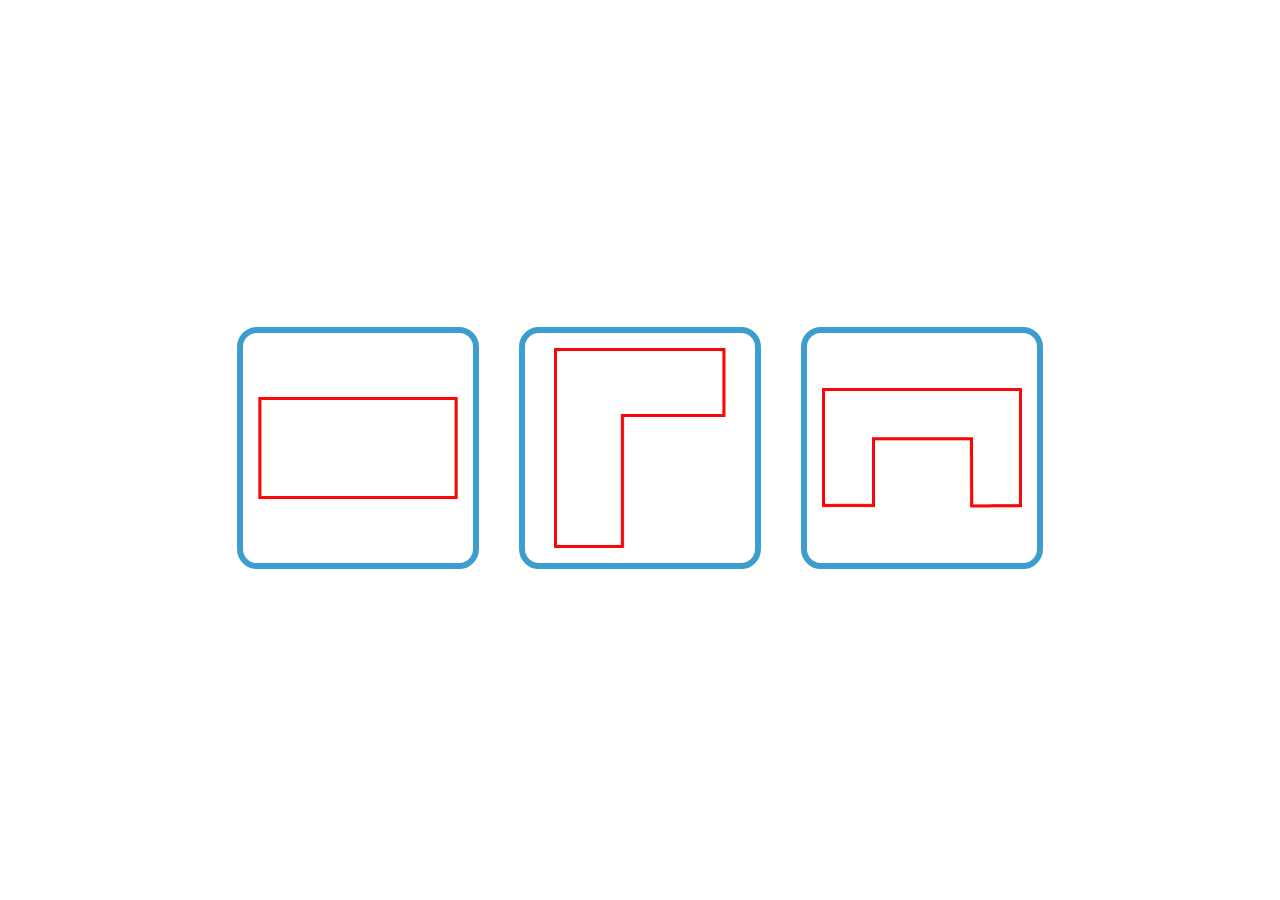
<file: index.html>
<!DOCTYPE html>
<html lang="ru">
<head>
    <meta charset="UTF-8">
    <meta http-equiv="X-UA-Compatible" content="IE=edge">
    <meta name="viewport" content="width=device-width, initial-scale=1.0">
    <title>Кухни</title>
</head>
<body>
    <a href="i-breef.html">
        <img src="img/210.png" alt="I">
    </a>
    <a href="l-breef.html">
        <img src="img/220.png" alt="L">
    </a>
    <a href="u-breef.html">
        <img src="img/230.png" alt="U">
    </a>
</body>
<style>
    body {
        width: 100%;
        margin: 0;
        padding: 0;
        min-height: 100vh;
        display: flex;
        flex-direction: row;
        justify-content: center;
        align-items: center;
    }
    img {
        padding: 15px;
        width: 200px;
        height: 200px;
        margin: 20px;
        border: 6px solid #3c9dd0;
        border-radius: 20px;
        object-fit: scale-down;
    }
</style>
</html>
</file>
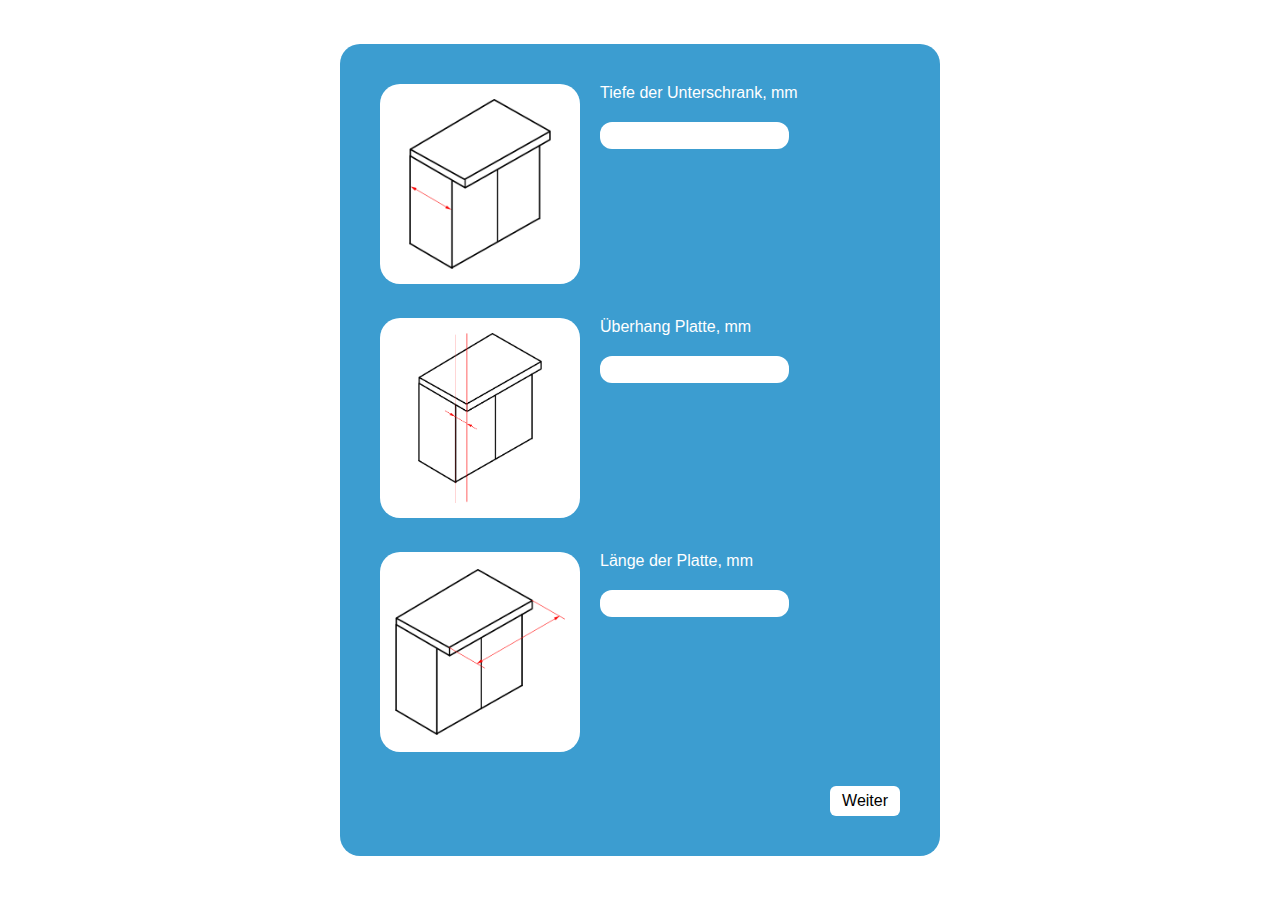
<file: i-breef.html>
<!DOCTYPE html>
<html lang="de">
<head>
    <meta charset="UTF-8">
    <meta http-equiv="X-UA-Compatible" content="IE=edge">
    <meta name="viewport" content="width=device-width, initial-scale=1.0">
    <link rel="stylesheet" href="breef.css">
    <title>I-breef</title>
</head>
<body>
    <form action="I.php" method="POST">
        <div class="form-card">
            <div class="form-card-logo">
                <img src="./img/70.png" alt="img" class="form-card-logo__img">
            </div>
            <div class="form-card-info">
                <p class="form-card-info__p" title="Глубина тумбы">Tiefe der Unterschrank, mm</p>
                <input type="text" name="first-pedestal-depth" class="form-card-text-input">
            </div>
        </div>
        <div class="form-card">
            <div class="form-card-logo">
                <img src="./img/80.png" alt="img" class="form-card-logo__img">
            </div>
            <div class="form-card-info">
                <p class="form-card-info__p" title="Нависание столешницы">Überhang Platte, mm</p>
                <input type="text" name="first-front-overhang" class="form-card-text-input">
            </div>
        </div>
        <div class="form-card">
            <div class="form-card-logo">
                <img src="./img/90.png" alt="img" class="form-card-logo__img">
            </div>
            <div class="form-card-info">
                <p class="form-card-info__p">Länge der Platte, mm</p>
                <input type="text" name="first-diex" class="form-card-text-input">
            </div>
        </div>
        <input type="submit" value="Weiter" title="Далее">
    </form>
    <script src="breef.js"></script>
</body>
</html>
</file>
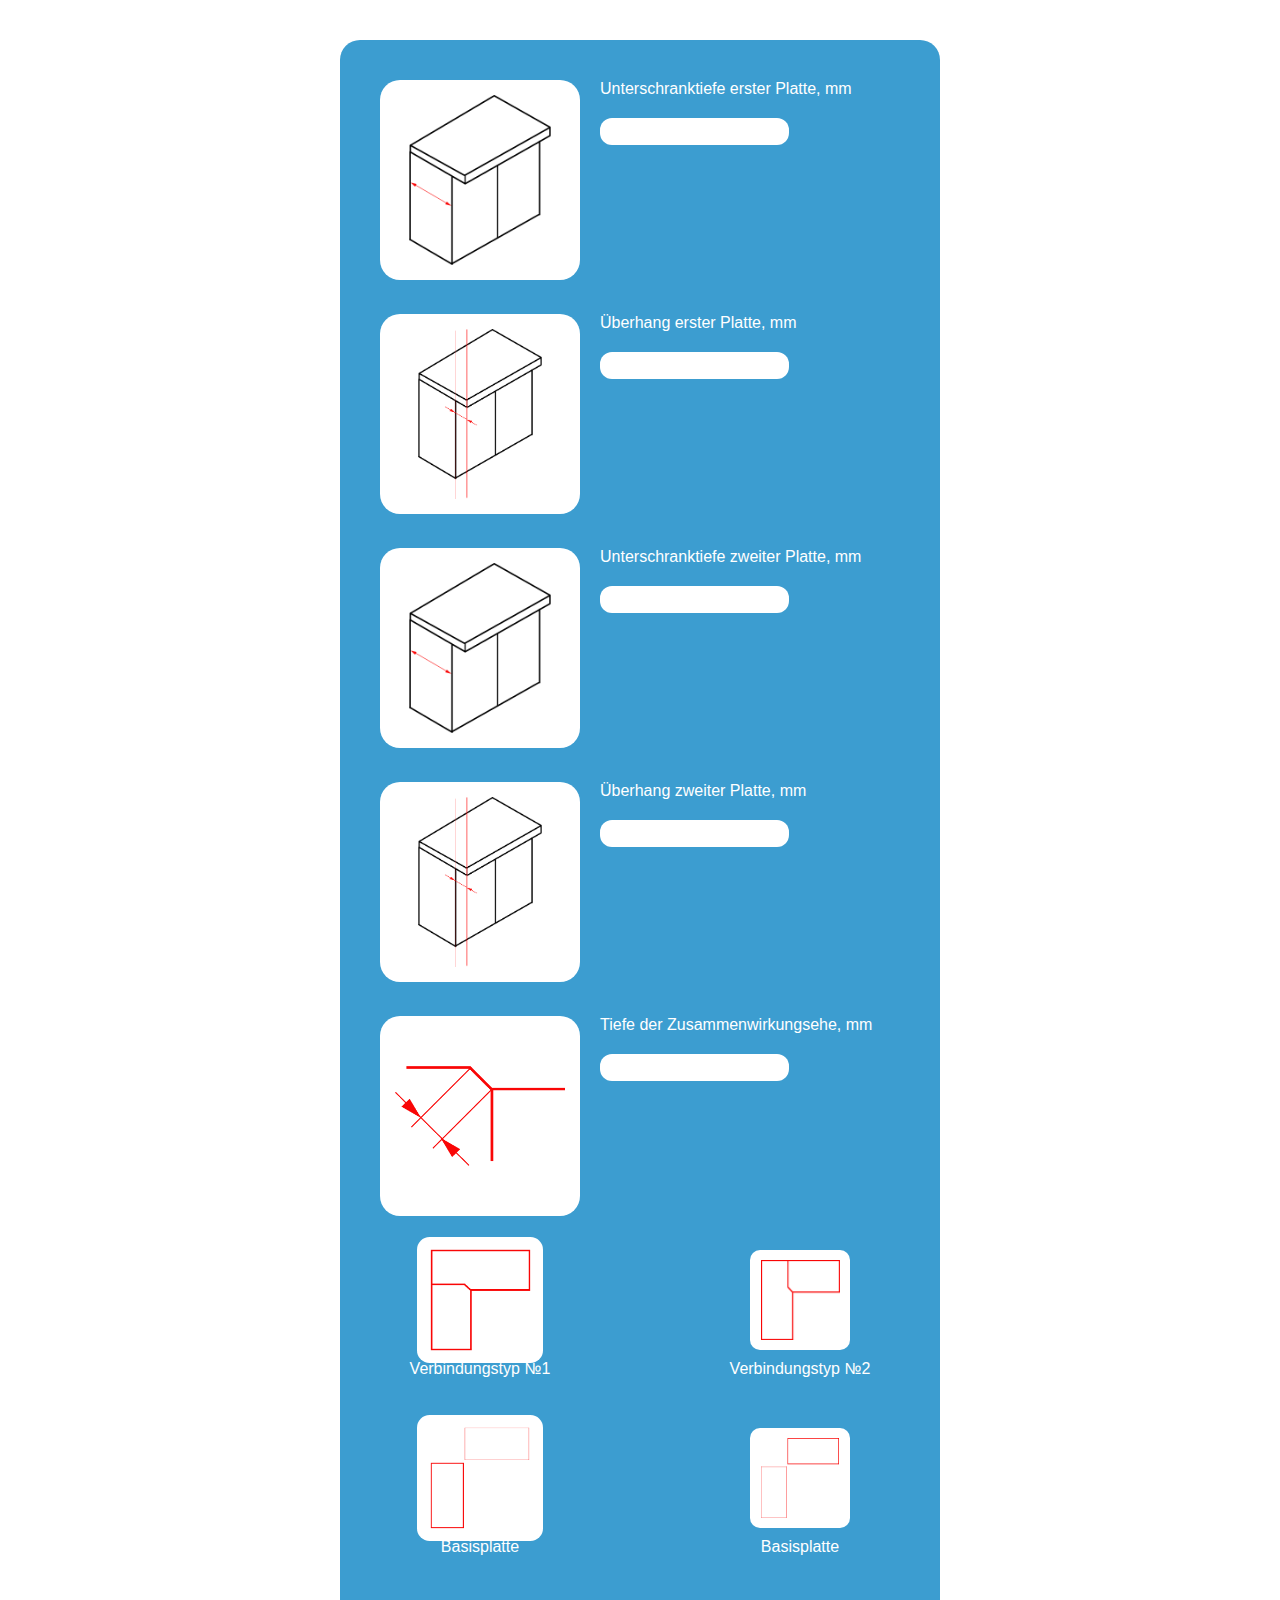
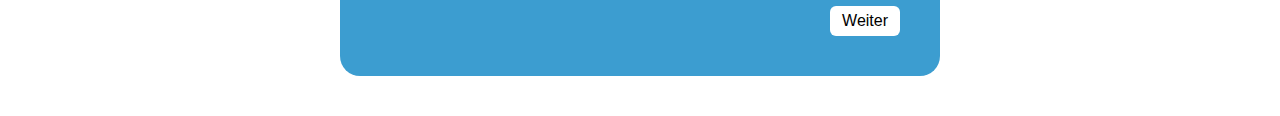
<file: l-breef.html>
<!DOCTYPE html>
<html lang="de">

<head>
    <meta charset="UTF-8">
    <meta http-equiv="X-UA-Compatible" content="IE=edge">
    <meta name="viewport" content="width=device-width, initial-scale=1.0">
    <link rel="stylesheet" href="breef.css">
    <title>I-breef</title>
</head>

<body>
    <form action="Ls.php" method="POST">
        <div class="form-card">
            <div class="form-card-logo">
                <img src="./img/70.png" alt="img" class="form-card-logo__img">
            </div>
            <div class="form-card-info">
                <p class="form-card-info__p" title="Глубина первой тумбы">Unterschranktiefe erster Platte, mm</p>
                <input type="text" name="first-pedestal-depth" class="form-card-text-input">
            </div>
        </div>
        <div class="form-card">
            <div class="form-card-logo">
                <img src="./img/80.png" alt="img" class="form-card-logo__img">
            </div>
            <div class="form-card-info">
                <p class="form-card-info__p" title="Нависание первой столешницы">Überhang erster Platte, mm</p>
                <input type="text" name="first-front-overhang" class="form-card-text-input">
            </div>
        </div>
        <div class="form-card">
            <div class="form-card-logo">
                <img src="./img/70.png" alt="img" class="form-card-logo__img">
            </div>
            <div class="form-card-info">
                <p class="form-card-info__p" title="Глубина второй тумбы">Unterschranktiefe zweiter Platte, mm</p>
                <input type="text" name="second-pedestal-depth" class="form-card-text-input">
            </div>
        </div>
        <div class="form-card">
            <div class="form-card-logo">
                <img src="./img/80.png" alt="img" class="form-card-logo__img">
            </div>
            <div class="form-card-info">
                <p class="form-card-info__p" title="Нависание первой столешницы">Überhang zweiter Platte, mm</p>
                <input type="text" name="second-front-overhang" class="form-card-text-input">
            </div>
        </div>
        <div class="form-card">
            <div class="form-card-logo">
                <img src="./img/190.png" alt="img" class="form-card-logo__img">
            </div>
            <div class="form-card-info">
                <p class="form-card-info__p" title="Глубина хорды сопряжения">Tiefe der Zusammenwirkungsehe, mm</p>
                <input type="text" name="first-second-trougth" class="form-card-text-input">
            </div>
        </div>
        <div class="form-card">
            <div class="form-card-row">
                <label class="form-card-label">
                    <input type="radio" name="base-counter" value="left" class="form-card-label__radio" checked>
                    <img src="./img/10.png" alt="left" class="form-card-label__img">
                    <p class="form-card-info__p" title="Тип сопряжения">
                        Verbindungstyp №1
                    </p>
                </label>
                <label class="form-card-label">
                    <input type="radio" name="base-counter" value="right" class="form-card-label__radio">
                    <img src="./img/20.png" alt="right" class="form-card-label__img">
                    <p class="form-card-info__p" title="Тип сопряжения">
                        Verbindungstyp №2
                    </p>
                </label>
            </div>
        </div>
        <div class="form-card">
            <div class="form-card-row">
                <label class="form-card-label">
                    <input type="radio" name="base-side" value="true" class="form-card-label__radio" checked>
                    <img src="./img/140.png" alt="first" class="form-card-label__img">
                    <p class="form-card-info__p" title="Базовая столешница">
                        Basisplatte
                    </p>
                </label>
                <label class="form-card-label">
                    <input type="radio" name="base-side" value="false" class="form-card-label__radio">
                    <img src="./img/130.png" alt="second" class="form-card-label__img">
                    <p class="form-card-info__p" title="Базовая столешница">
                        Basisplatte
                    </p>
                </label>
            </div>
        </div>
        <input type="submit" value="Weiter"  title="Далее">
    </form>
    <script src="breef.js"></script>
</body>

</html>
</file>
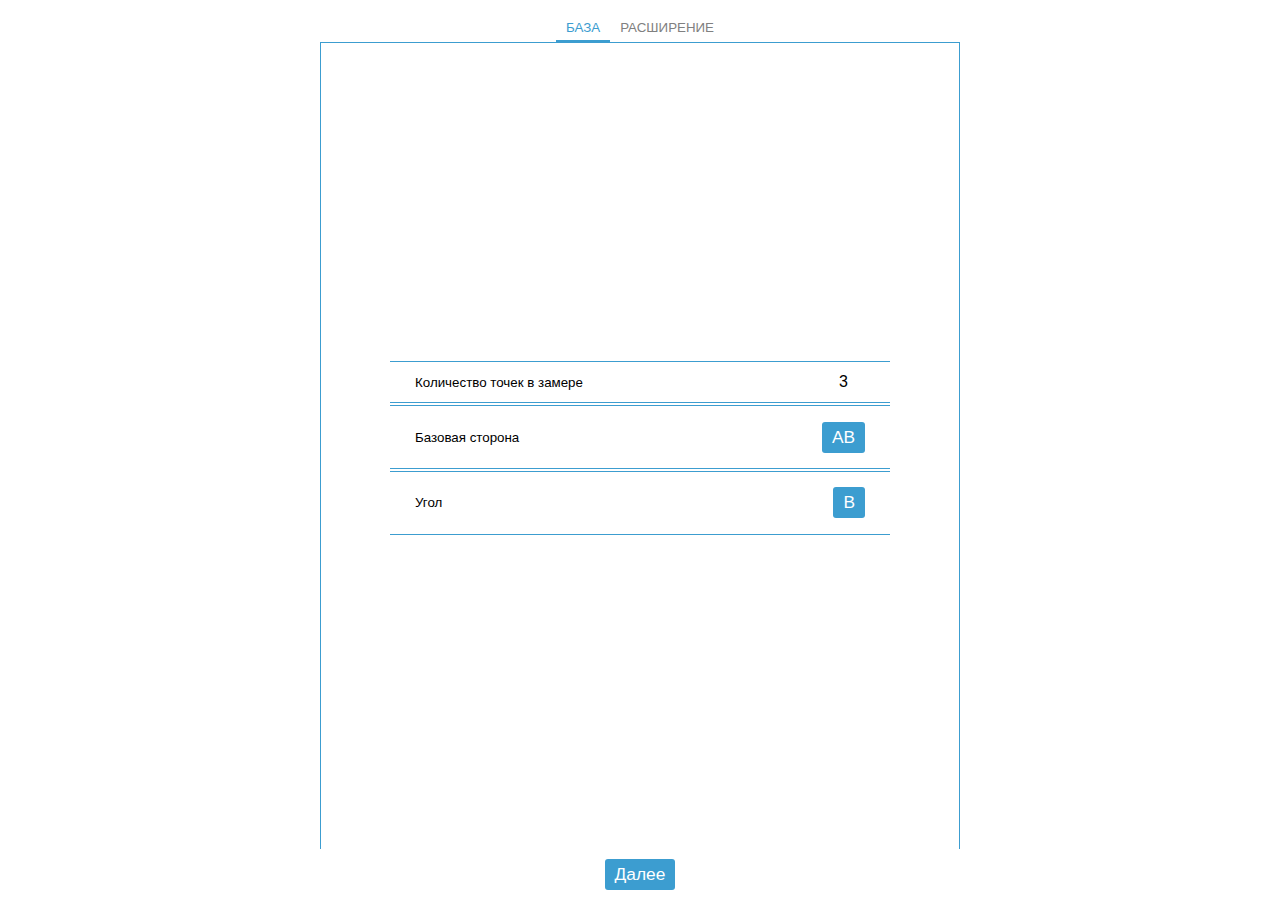
<file: L.html>
<!DOCTYPE html>
<html lang="ru">
<head>
    <meta charset="UTF-8">
    <meta name="viewport" content="width=device-width, initial-scale=1.0">
    <title>Küchengarnitur-L</title>
    <link rel="stylesheet" href="L.css">
</head>
<body>
<main>
    <section class="initial">
        <div class="initial-settings-type">
            <a href="#initial" class="initial-settings-type__btn base active-settings-type">
                База
            </a>
            <a href="#initial" class="initial-settings-type__btn extend">
                Расширение
            </a>
        </div>
        <div class="initial-body">
            <div class="initial-body-base">
                <div class="initial-body-row">
                    <label class="initial-top__label" for="initial-top__input">Количество точек в замере</label>
                    <input type="number" class="initial-top__input" min="3" max="25" value="3" id="initial-top__input">
                </div>
                <div class="initial-body-row">
                    <p class="initial-base-side__label">Базовая сторона</p>
                    <a href="#initial" class="initial-base-side__select btn first-side">AB</a>
                </div>
                <div class="initial-body-row">
                    <p class="initial-left-angle__label">Угол</p>
                    <a href="#initial" class="initial-left-angle__value btn">B</a>
                </div>
            </div>
            <div class="initial-body-extend">
                <div class="initial-body-row">
                    <a href="#initial" class="initial__type btn modul-before">
                        Сначала модули
                    </a>
                </div>
                <div class="initial-body-row">
                    <label class="initial-impact__label">На замер влияют</label>
                    <div class="initial-impact">
                        <a href="#initial" class="initial-impact__point btn">A</a>
                        <a href="#initial" class="initial-impact__point btn">B</a>
                        <a href="#initial" class="initial-impact__point btn">C</a>
                        <a href="#initial" class="initial-impact__point btn">D</a>
                    </div>
                </div>
                <div class="initial-body-row">
                    <p class="initial-base-side-orient__label">Ориентация базовой стороны</p>
                    <a href="#initial" class="initial-base-side-orient__value btn vertical">
                        Вертикально
                    </a>
                </div>
                <div class="initial-body-row">
                    <p class="initial-base-counter__label">Базовая столешница</p>
                    <a href="#initial" class="initial-base-counter__value btn" data-direction="right">
                        Первая
                    </a>
                </div>
                <div class="initial-body-row">
                    <label class="initial-depth__label" for="initial-depth__input">Глубина тумбы 1 столешница mm</label>
                    <input type="number" class="initial-depth__input first" value="560" id="initial-depth__input">
                </div>
                <div class="initial-body-row">
                    <label class="initial-depth__label" for="initial-depth__input">Глубина тумбы 2 столешница mm</label>
                    <input type="number" class="initial-depth__input second" value="560" id="initial-depth__input">
                </div>
                <div class="initial-body-row">
                    <label class="initial-overhang__label" for="initial-overhang__input">Нависание 1 столешница mm</label>
                    <input type="number" class="initial-overhang__input first" value="40" id="initial-overhang__input">
                </div>
                <div class="initial-body-row">
                    <label class="initial-overhang__label" for="initial-overhang__input">Нависание 2 столешница mm</label>
                    <input type="number" class="initial-overhang__input second" value="40" id="initial-overhang__input">
                </div>
            </div>
        </div>
        <div class="initial-bottom">
            <a href="#indata" class="initial__next btn">Далее</a>
        </div>
    </section>
    <section class="indata">
        <div class="indata-row">
            <p class="indata-row__label">OA=</p>
            <input type="text" class="indata-row__value">
            <p class="indata-row__dimension">mm</p>
        </div>
        <div class="indata-row">
            <a href="#indata" class="indata-row__prev btn">Назад</a>
            <a href="#indata" class="indata-row__next btn modul-input" data-point="A">Далее</a>
        </div>
    </section>
    <section class="draft">
        <div class="page-break">
            <canvas class="main-draft" width="1400" height="700"></canvas>
        </div>
        <div class="page-break">
            <canvas class="first-draft" width="1400" height="700"></canvas>
        </div>
        <div class="page-break">
            <canvas class="second-draft" width="1400" height="700"></canvas>
        </div>
        <div class="page-break final-tables">
            <table class="final-table">
                <thead>
                    <tr>
                        <td>Точка</td>
                        <td>Х</td>
                        <td>У</td>
                    </tr>
                </thead>
                <tbody class="final-tables-first-body"></tbody>
            </table>
            <table class="final-table">
                <thead>
                    <tr>
                        <td>Точка</td>
                        <td>Х</td>
                        <td>У</td>
                    </tr>
                </thead>
                <tbody class="final-tables-second-body"></tbody>
            </table>
        </div>
    </section>
</main>
</body>
<script src="L.js"></script>
</html>
</file>
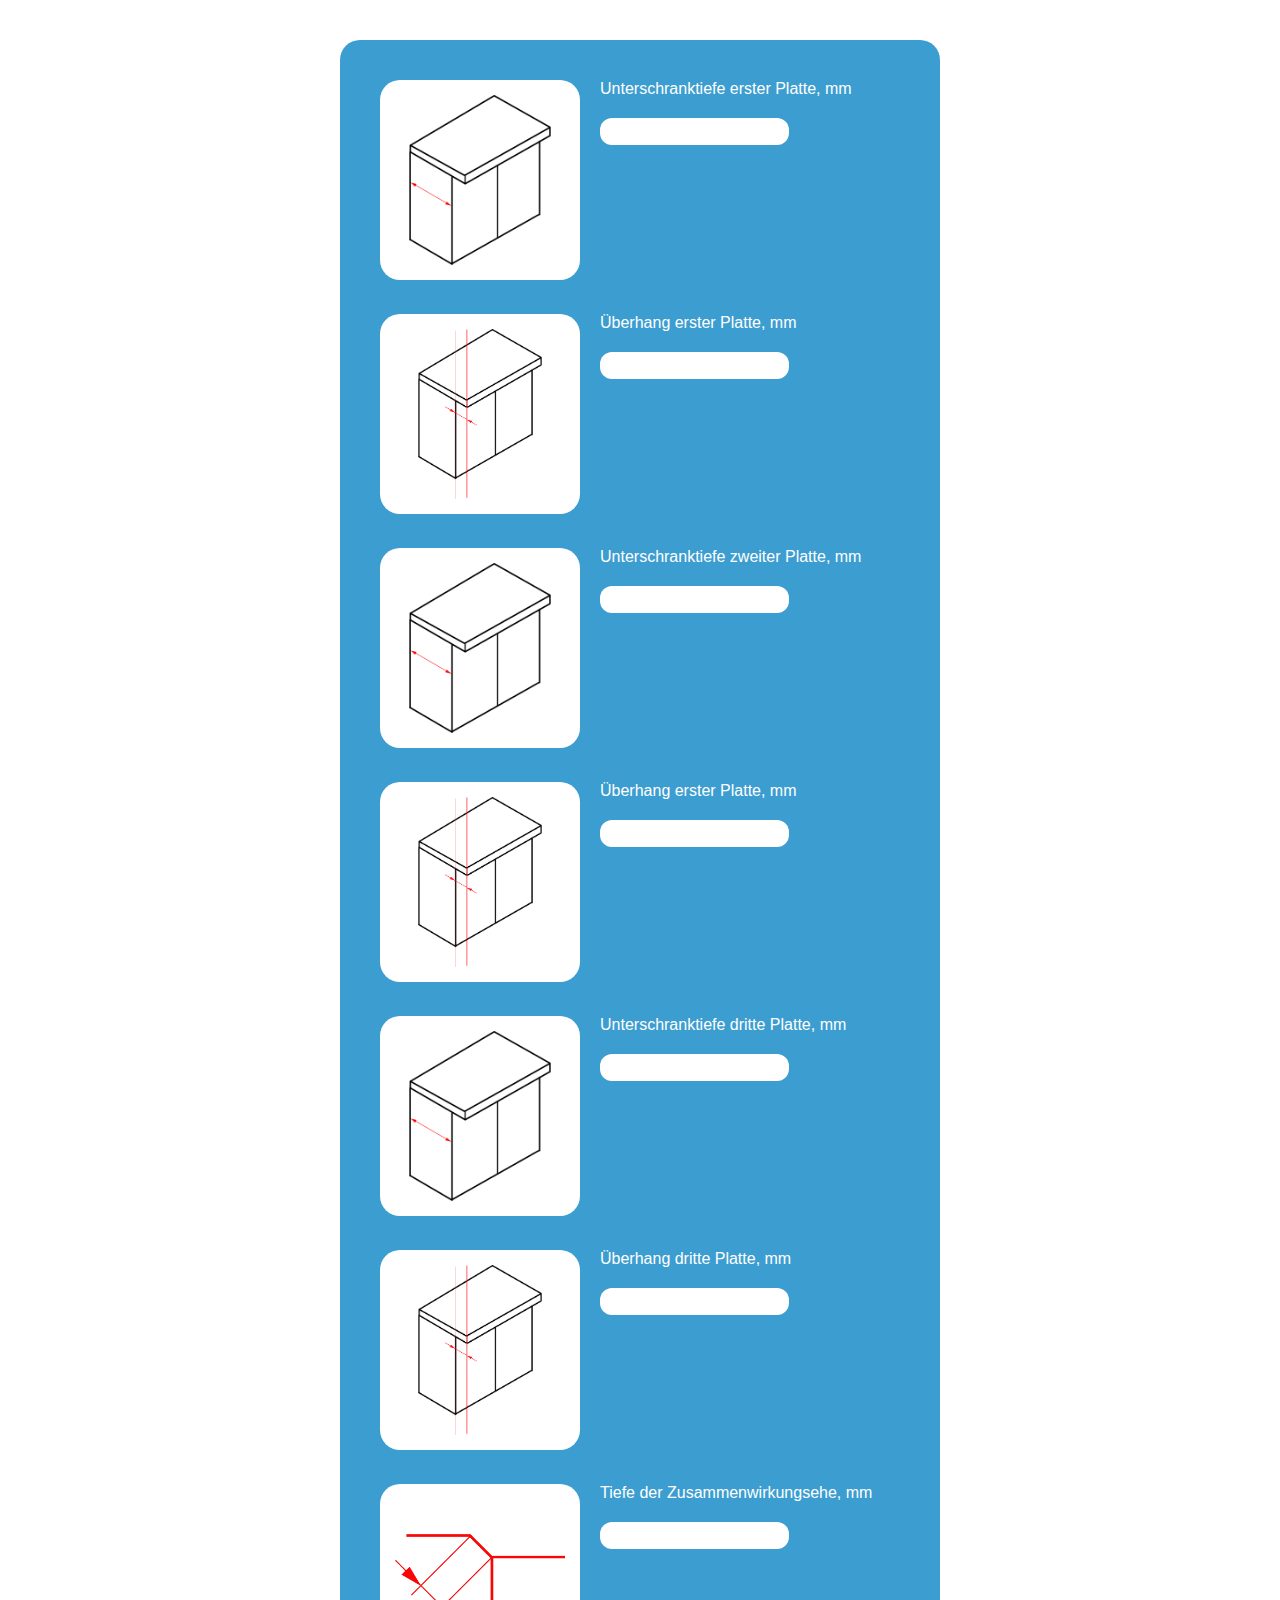
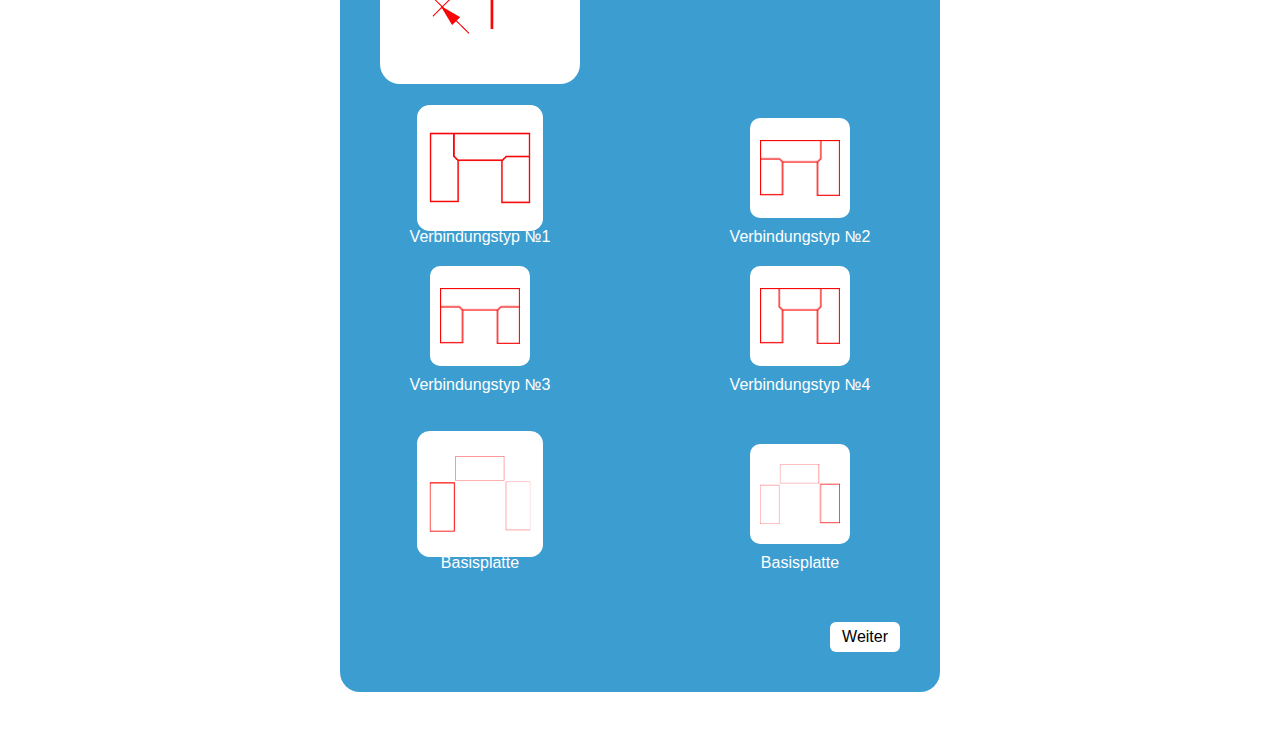
<file: u-breef.html>
<!DOCTYPE html>
<html lang="en">

<head>
    <meta charset="UTF-8">
    <meta http-equiv="X-UA-Compatible" content="IE=edge">
    <meta name="viewport" content="width=device-width, initial-scale=1.0">
    <link rel="stylesheet" href="breef.css">
    <title>U-breef</title>
</head>

<body>
    <form action="Us.php" method="POST">
        <div class="form-card">
            <div class="form-card-logo">
                <img src="./img/70.png" alt="img" class="form-card-logo__img">
            </div>
            <div class="form-card-info">
                <p class="form-card-info__p" title="Глубина первой тумбы">Unterschranktiefe erster Platte, mm</p>
                <input type="text" name="first-pedestal-depth" class="form-card-text-input">
            </div>
        </div>
        <div class="form-card">
            <div class="form-card-logo">
                <img src="./img/80.png" alt="img" class="form-card-logo__img">
            </div>
            <div class="form-card-info">
                <p class="form-card-info__p" title="Нависание первой столешницы">Überhang erster Platte, mm</p>
                <input type="text" name="first-front-overhang" class="form-card-text-input">
            </div>
        </div>
        <div class="form-card">
            <div class="form-card-logo">
                <img src="./img/70.png" alt="img" class="form-card-logo__img">
            </div>
            <div class="form-card-info">
                <p class="form-card-info__p" title="Глубина второй тумбы">Unterschranktiefe zweiter Platte, mm</p>
                <input type="text" name="second-pedestal-depth" class="form-card-text-input">
            </div>
        </div>
        <div class="form-card">
            <div class="form-card-logo">
                <img src="./img/80.png" alt="img" class="form-card-logo__img">
            </div>
            <div class="form-card-info">
                <p class="form-card-info__p" title="Нависание второй столешницы">Überhang erster Platte, mm</p>
                <input type="text" name="second-front-overhang" class="form-card-text-input">
            </div>
        </div>
        <div class="form-card">
            <div class="form-card-logo">
                <img src="./img/70.png" alt="img" class="form-card-logo__img">
            </div>
            <div class="form-card-info">
                <p class="form-card-info__p" title="Глубина тертьей тумбы">Unterschranktiefe dritte Platte, mm</p>
                <input type="text" name="fird-pedestal-depth" class="form-card-text-input">
            </div>
        </div>
        <div class="form-card">
            <div class="form-card-logo">
                <img src="./img/80.png" alt="img" class="form-card-logo__img">
            </div>
            <div class="form-card-info">
                <p class="form-card-info__p" title="Нависание тертьей столешницы">Überhang dritte Platte, mm</p>
                <input type="text" name="fird-front-overhang" class="form-card-text-input">
            </div>
        </div>
        <div class="form-card">
            <div class="form-card-logo">
                <img src="./img/190.png" alt="img" class="form-card-logo__img">
            </div>
            <div class="form-card-info">
                <p class="form-card-info__p" title="Глубина хорды сопряжения">Tiefe der Zusammenwirkungsehe, mm</p>
                <input type="text" name="first-second-trougth" class="form-card-text-input">
            </div>
        </div>
        <div class="form-card">
            <div class="form-card-row">
                <label class="form-card-label">
                    <input type="radio" name="base-counter" value="left" class="form-card-label__radio" checked>
                    <img src="./img/40.png" alt="left" class="form-card-label__img">
                    <p class="form-card-info__p" title="Тип сопряжения">
                        Verbindungstyp №1
                    </p>
                </label>
                <label class="form-card-label">
                    <input type="radio" name="base-counter" value="right" class="form-card-label__radio">
                    <img src="./img/60.png" alt="right" class="form-card-label__img">
                    <p class="form-card-info__p" title="Тип сопряжения">
                        Verbindungstyp №2
                    </p>
                </label>
                <label class="form-card-label">
                    <input type="radio" name="base-counter" value="forward" class="form-card-label__radio">
                    <img src="./img/30.png" alt="forward" class="form-card-label__img">
                    <p class="form-card-info__p" title="Тип сопряжения">
                        Verbindungstyp №3
                    </p>
                </label>
                <label class="form-card-label">
                    <input type="radio" name="base-counter" value="reverse" class="form-card-label__radio">
                    <img src="./img/50.png" alt="reverse" class="form-card-label__img">
                    <p class="form-card-info__p" title="Тип сопряжения">
                        Verbindungstyp №4
                    </p>
                </label>
            </div>
        </div>
        <div class="form-card">
            <div class="form-card-row">
                <label class="form-card-label">
                    <input type="radio" name="base-side" value="First" class="form-card-label__radio" checked>
                    <img src="./img/100.png" alt="first" class="form-card-label__img">
                    <p class="form-card-info__p" title="Базовая столешницы">
                        Basisplatte
                    </p>
                </label>
                <!--<label class="form-card-label">
                    <input type="radio" name="base-side" value="Second" class="form-card-label__radio">
                    <img src="./img/110.png" alt="second" class="form-card-label__img">
                    <p class="form-card-info__p">
                        Basisplatte
                    </p>
                </label>-->
                <label class="form-card-label">
                    <input type="radio" name="base-side" value="Fird" class="form-card-label__radio">
                    <img src="./img/120.png" alt="firnd" class="form-card-label__img">
                    <p class="form-card-info__p" title="Базовая столешницы">
                        Basisplatte
                    </p>
                </label>
            </div>
        </div>
        <input type="submit" value="Weiter">
    </form>
    <script src="breef.js"></script>
</body>

</html>
</file>
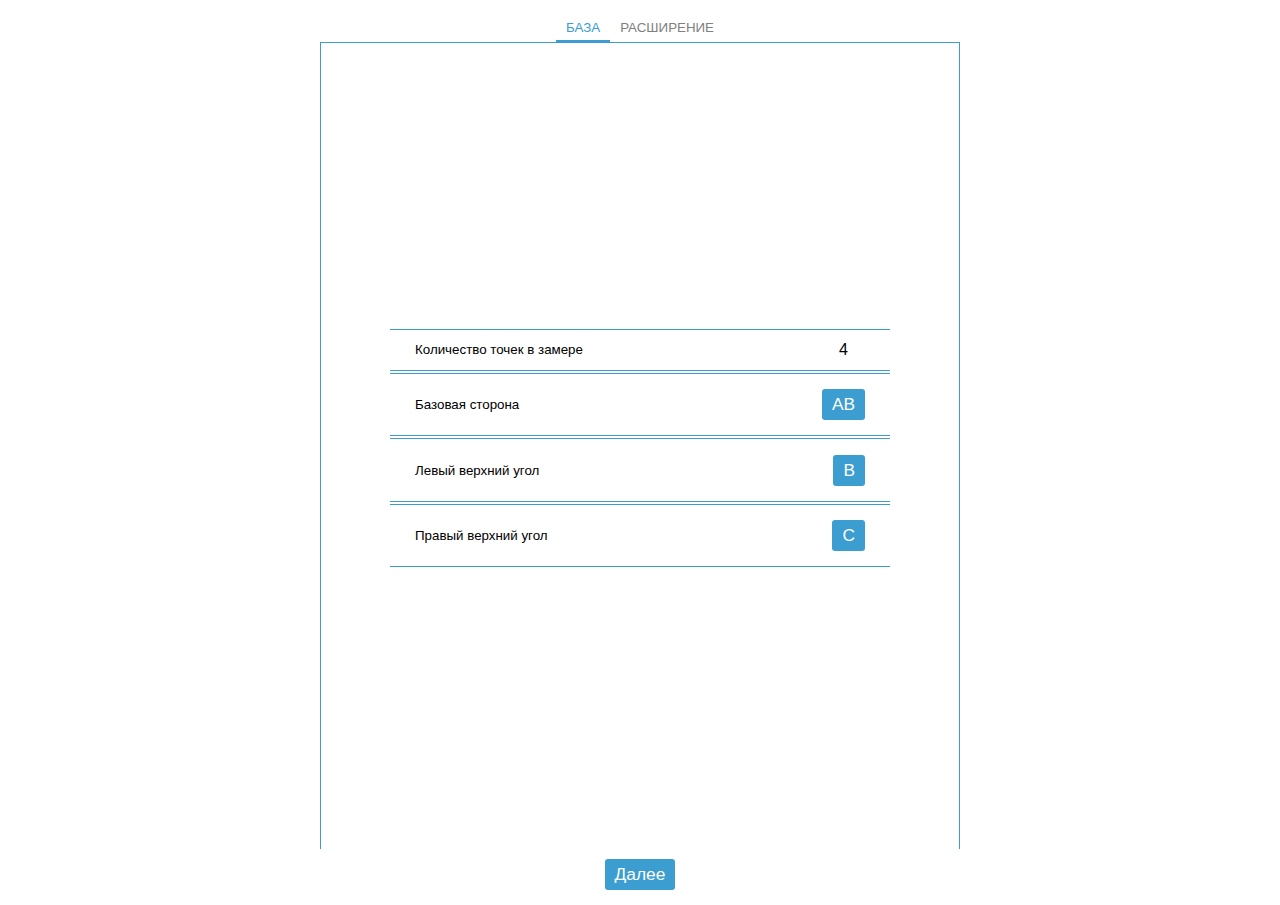
<file: U.html>
<!DOCTYPE html>
<html lang="ru">
<head>
    <meta charset="UTF-8">
    <meta name="viewport" content="width=device-width, initial-scale=1.0">
    <title>Küchengarnitur-U</title>
    <link rel="stylesheet" href="U.css">
</head>
<body>
<main>
    <section class="initial">
        <div class="initial-settings-type">
            <a href="#initial" class="initial-settings-type__btn base active-settings-type">
                База
            </a>
            <a href="#initial" class="initial-settings-type__btn extend">
                Расширение
            </a>
        </div>
        <div class="initial-body">
            <div class="initial-body-base">
                <div class="initial-body-row">
                    <label class="initial-top__label" for="initial-top__input">Количество точек в замере</label>
                    <input type="number" class="initial-top__input" min="4" max="25" value="4" id="initial-top__input">
                </div>
                <div class="initial-body-row">
                    <p class="initial-base-side__label">Базовая сторона</p>
                    <a href="#initial" class="initial-base-side__select btn first-side">
                        AB
                    </a>
                </div>
                <div class="initial-body-row">
                    <p class="initial-left-angle__label">Левый верхний угол</p>
                    <a href="#initial" class="initial-left-angle__value btn">B</a>
                </div>
                <div class="initial-body-row">
                    <p class="initial-right-angle__label">Правый верхний угол</p>
                    <a href="#initial" class="initial-right-angle__value btn">C</a>
                </div>
            </div>
            <div class="initial-body-extend">
                <div class="initial-body-row">
                    <a href="#initial" class="initial__type btn modul-before">
                        Сначала модули
                    </a>
                </div>
                <div class="initial-body-row">
                    <label class="initial-impact__label">На замер влияют</label>
                    <div class="initial-impact">
                        <a href="#initial" class="initial-impact__point btn">A</a>
                        <a href="#initial" class="initial-impact__point btn">B</a>
                        <a href="#initial" class="initial-impact__point btn">C</a>
                        <a href="#initial" class="initial-impact__point btn">D</a>
                    </div>
                </div>
                <div class="initial-body-row">
                    <p class="initial-base-side-orient__label">Ориентация базовой стороны</p>
                    <a href="#initial" class="initial-base-side-orient__value btn vertical">
                        Вертикально
                    </a>
                </div>
                <div class="initial-body-row">
                    <p class="initial-base-counter__label">Базовая столешница</p>
                    <a href="#initial" class="initial-base-counter__value btn" data-direction="right">
                        Первая
                    </a>
                </div>
                <div class="initial-body-row">
                    <label class="initial-depth__label" for="initial-depth__input">Глубина тумбы 1 столешница mm</label>
                    <input type="number" class="initial-depth__input first" value="560" id="initial-depth__input">
                </div>
                <div class="initial-body-row">
                    <label class="initial-depth__label" for="initial-depth__input">Глубина тумбы 2 столешница mm</label>
                    <input type="number" class="initial-depth__input second" value="560" id="initial-depth__input">
                </div>
                <div class="initial-body-row">
                    <label class="initial-depth__label" for="initial-depth__input">Глубина тумбы 3 столешница mm</label>
                    <input type="number" class="initial-depth__input fird" value="560" id="initial-depth__input">
                </div>
                <div class="initial-body-row">
                    <label class="initial-overhang__label" for="initial-overhang__input">Нависание 1 столешница mm</label>
                    <input type="number" class="initial-overhang__input first" value="40" id="initial-overhang__input">
                </div>
                <div class="initial-body-row">
                    <label class="initial-overhang__label" for="initial-overhang__input">Нависание 2 столешница mm</label>
                    <input type="number" class="initial-overhang__input second" value="40" id="initial-overhang__input">
                </div>
                <div class="initial-body-row">
                    <label class="initial-overhang__label" for="initial-overhang__input">Нависание 3 столешница mm</label>
                    <input type="number" class="initial-overhang__input fird" value="40" id="initial-overhang__input">
                </div>
            </div>
        </div>
        <div class="initial-bottom">
            <a href="#indata" class="initial__next btn">Далее</a>
        </div>
    </section>
    <section class="indata">
        <div class="indata-row">
            <p class="indata-row__label">OA=</p>
            <input type="text" class="indata-row__value">
            <p class="indata-row__dimension">mm</p>
        </div>
        <div class="indata-row">
            <a href="#indata" class="indata-row__prev btn">Назад</a>
            <a href="#indata" class="indata-row__next btn modul-input" data-point="A">Далее</a>
        </div>
    </section>
    <section class="draft">
        <div class="page-break">
            <canvas class="main-draft" width="1400" height="700"></canvas>
        </div>
        <div class="page-break">
            <canvas class="first-draft" width="1400" height="700"></canvas>
        </div>
        <div class="page-break">
            <canvas class="second-draft" width="1400" height="700"></canvas>
        </div>
        <div class="page-break">
            <canvas class="fird-draft" width="1400" height="700"></canvas>
        </div>
        <div class="page-break final-tables">
            <table class="final-table">
                <thead>
                    <tr>
                        <td>Точка</td>
                        <td>Х</td>
                        <td>У</td>
                    </tr>
                </thead>
                <tbody class="final-tables-first-body"></tbody>
            </table>
            <table class="final-table">
                <thead>
                    <tr>
                        <td>Точка</td>
                        <td>Х</td>
                        <td>У</td>
                    </tr>
                </thead>
                <tbody class="final-tables-second-body"></tbody>
            </table>
            <table class="final-table">
                <thead>
                    <tr>
                        <td>Точка</td>
                        <td>Х</td>
                        <td>У</td>
                    </tr>
                </thead>
                <tbody class="final-tables-fird-body"></tbody>
            </table>
        </div>
    </section>
</main>
</body>
<script src="U.js"></script>
</html>
</file>
<file: breef.css>
* {
    box-sizing: border-box;
}

body {
    margin: 0;
    padding: 0;
    width: 100%;
    min-height: 100vh;
    font-family: -apple-system, BlinkMacSystemFont, 'Segoe UI', Roboto, Oxygen, Ubuntu, Cantarell, 'Open Sans', 'Helvetica Neue', sans-serif;
    font-size: 16px;
    display: flex;
    justify-content: center;
    align-items: center;
}

form {
    width: 100%;
    max-width: 600px;
    margin: 40px 0;
    padding: 40px;
    background-color: #3c9dd0;
    border-radius: 20px;
    display: flex;
    flex-direction: column;
    justify-content: flex-start;
    align-items: stretch;
}

.form-card {
    display: flex;
    flex-direction: row;
    justify-content: flex-start;
    align-items: stretch;
    margin-bottom: 30px;
}

.form-card-logo {
    margin-right: 20px;
}

.form-card-logo__img {
    width: 200px;
    height: 200px;
    padding: 15px;
    border-radius: 20px;
    background-color: #fff;
    object-fit: scale-down;
}

.form-card-info__p {
    margin: 0;
    padding: 0;
    color: white;
}

.form-card-text-input {
    padding: 6px;
    border-radius: 12px;
    border: none;
    margin-top: 20px;
}
.form-card-text-input:focus {
    outline: none;
}

input[type="submit"] {
    align-self: flex-end;
    border: none;
    padding: 6px 12px;
    font-size: 100%;
    border-radius: 6px;
    background-color: white;
    cursor: pointer;
}
input[type="submit"]:focus {
    outline: none;
}

.form-card-row {
    width: 100%;
    display: flex;
    flex-direction: row;
    justify-content: space-between;
    align-items: stretch;
    flex-wrap: wrap;
}

.form-card-label {
    display: flex;
    flex-direction: column;
    justify-content: space-between;
    align-items: center;
    min-width: 200px;
    margin-bottom: 20px;
}

.form-card-label__radio {
    display: none;
}
.form-card-label__radio:checked+img {
    transform: scale(1.26);
}

.form-card-label__img {
    width: 100px;
    height: 100px;
    border-radius: 10px;
    padding: 10px;
    background-color: #fff;
    object-fit: scale-down;
    transition: .2s;
    margin-bottom: 10px;
}
</file>
<file: L.css>
* {
    box-sizing: border-box;
}

html {
    --blue: #3c9dd0;
    --blue-hover: #086ca2;
}

body {
    margin: 0;
    padding: 0;
    width: 100%;
    font-size: 13pt;
    font-family: Arial, Helvetica, sans-serif;
}

a {
    text-decoration: none;
}

.initial {
    width: 100%;
    max-width: 640px;
    min-height: 100vh;
    margin: 0 auto;
    display: flex;
    flex-direction: column;
    justify-content: flex-start;
    align-items: stretch;
}

.initial-settings-type {
    width: 100%;
    display: flex;
    flex-direction: row;
    justify-content: center;
    overflow: hidden;
    padding-top: 15px;
}

.initial-settings-type__btn {
    padding: 5px 10px;
    color: gray;
    font-size: 10pt;
    text-transform: uppercase;
}

.active-settings-type {
    color: var(--blue);
    border-bottom: 2px solid var(--blue);
}

.initial-body {
    width: 100%;
    display: flex;
    flex-direction: column;
    justify-content: center;
    align-items: center;
    min-height: 90vh;
    border: 1px solid var(--blue);
}

.initial-body-base {
    width: 100%;
    display: flex;
    flex-direction: column;
    justify-content: center;
    align-items: center;
    min-height: 90vh;
}

.initial-body-extend {
    width: 100%;
    display: none;
    flex-direction: column;
    justify-content: center;
    align-items: center;
    min-height: 90vh;
}

.initial-body-row {
    width: 100%;
    max-width: 500px;
    padding: 10px 25px;
    display: flex;
    flex-direction: row;
    justify-content: space-between;
    align-items: center;
    flex-wrap: wrap;
    border-bottom: 1px solid var(--blue);
    border-top: 1px solid var(--blue);
    margin: 1px 0;
}

.btn {
    padding: 5px 10px;
    background-color: var(--blue);
    color: white;
    border-radius: 3px;
}
.btn:hover {
    background-color: var(--blue-hover);
    transition: background-color .2s;
}

.initial-bottom {
    position: sticky;
    bottom: 0;
    display: flex;
    margin-top: auto;
    padding: 10px;
    justify-content: center;
    background-color: #fff;
}



.indata {
    display: none;
    margin: 0 auto;
    width: 100%;
    min-height: 100vh;
    flex-direction: column;
    justify-content: center;
}

.indata-row {
    display: flex;
    flex-direction: row;
    justify-content: center;
    align-items: center;
    padding: 0 15px;
}

.indata-row__value {
    margin: 5px;
    padding: 5px;
    width: 90px;
    border: none;
    font-size: 12pt;
}

.indata-row__next {
    margin: 5px;
}

.indata-row__close {
    margin: 5px;
}

.initial-top__label {
    font-size: 10pt;
}

.initial-base-side__label {
    font-size: 10pt;
    padding-right: 5px;
}


.initial-top__input {
    width: 50px;
    border: none;
    font-size: 12pt;
    text-align: right;
}

.initial-impact__label {
    font-size: 10pt;
}

.initial-impact {
    width: 100%;
    display: flex;
    flex-direction: row;
    justify-content: flex-start;
    flex-wrap: wrap;
}

.initial-impact__point {
    margin: 5px;
}

.disable-btn {
    background-color: gray;
}

.initial-base-side-orient__label {
    font-size: 10pt;
    padding-right: 10px;
}

.initial-base-counter__label {
    font-size: 10pt;
}

.initial-left-angle__label {
    font-size: 10pt;
}

.initial-right-angle__label {
    font-size: 10pt;
}

.initial-depth__label {
    font-size: 10pt;
}

.initial-depth__input {
    border: none;
    width: 60px;
    font-size: 12pt;
    text-align: right;
}

.initial-overhang__label {
    font-size: 10pt;
}

.initial-overhang__input {
    border: none;
    width: 50px;
    font-size: 12pt;
    text-align: right;
}

.final-tables {
    display: flex;
    flex-direction: row;
    justify-content: space-around;
    align-items: baseline;
    border: 1px solid var(--blue);
    padding: 20px;
}

.final-table {
    border-collapse: collapse;
}

.final-table thead tr td {
    border: 1px solid var(--blue);
    padding: 5px 15px;
    min-width: 100px;
    text-align: center;
}

.final-tables-first-body tr td {
    border: 1px solid var(--blue);
    padding: 5px 15px;
}

.final-tables-second-body tr td {
    border: 1px solid var(--blue);
    padding: 5px 15px;
}

.final-tables-fird-body tr td {
    border: 1px solid var(--blue);
    padding: 5px 15px;
}





.draft {
    min-height: 100vh;
    display: none;
    flex-direction: column;
}

.page-break {
    height: 986px;
    page-break-after: always;
    /*page-break-before: always;*/
}

canvas {
    display: flex;
    margin: auto;
    border: 1px solid var(--blue);
}


@media print {
    .draft {
        display: inline-block;
    }
}
</file>
<file: U.css>
* {
    box-sizing: border-box;
}

html {
    --blue: #3c9dd0;
    --blue-hover: #086ca2;
}

body {
    margin: 0;
    padding: 0;
    width: 100%;
    font-size: 13pt;
    font-family: Arial, Helvetica, sans-serif;
}

a {
    text-decoration: none;
}

.initial {
    width: 100%;
    max-width: 640px;
    min-height: 100vh;
    margin: 0 auto;
    display: flex;
    flex-direction: column;
    justify-content: flex-start;
    align-items: stretch;
}

.initial-settings-type {
    width: 100%;
    display: flex;
    flex-direction: row;
    justify-content: center;
    overflow: hidden;
    padding-top: 15px;
}

.initial-settings-type__btn {
    padding: 5px 10px;
    color: gray;
    font-size: 10pt;
    text-transform: uppercase;
}

.active-settings-type {
    color: var(--blue);
    border-bottom: 2px solid var(--blue);
}

.initial-body {
    width: 100%;
    display: flex;
    flex-direction: column;
    justify-content: center;
    align-items: center;
    min-height: 90vh;
    border: 1px solid var(--blue);
}

.initial-body-base {
    width: 100%;
    display: flex;
    flex-direction: column;
    justify-content: center;
    align-items: center;
    min-height: 90vh;
}

.initial-body-extend {
    width: 100%;
    display: none;
    flex-direction: column;
    justify-content: center;
    align-items: center;
    min-height: 90vh;
}

.initial-body-row {
    width: 100%;
    max-width: 500px;
    padding: 10px 25px;
    display: flex;
    flex-direction: row;
    justify-content: space-between;
    align-items: center;
    flex-wrap: wrap;
    border-bottom: 1px solid var(--blue);
    border-top: 1px solid var(--blue);
    margin: 1px 0;
}

.btn {
    padding: 5px 10px;
    background-color: var(--blue);
    color: white;
    border-radius: 3px;
}
.btn:hover {
    background-color: var(--blue-hover);
    transition: background-color .2s;
}

.initial-bottom {
    position: sticky;
    bottom: 0;
    display: flex;
    margin-top: auto;
    padding: 10px;
    justify-content: center;
    background-color: #fff;
}



.indata {
    display: none;
    margin: 0 auto;
    width: 100%;
    min-height: 100vh;
    flex-direction: column;
    justify-content: center;
}

.indata-row {
    display: flex;
    flex-direction: row;
    justify-content: center;
    align-items: center;
    padding: 0 15px;
}

.indata-row__value {
    margin: 5px;
    padding: 5px;
    width: 90px;
    border: none;
    font-size: 12pt;
}

.indata-row__next {
    margin: 5px;
}

.indata-row__close {
    margin: 5px;
}

.initial-top__label {
    font-size: 10pt;
}

.initial-base-side__label {
    font-size: 10pt;
    padding-right: 5px;
}


.initial-top__input {
    width: 50px;
    border: none;
    font-size: 12pt;
    text-align: right;
}

.initial-impact__label {
    font-size: 10pt;
}

.initial-impact {
    width: 100%;
    display: flex;
    flex-direction: row;
    justify-content: flex-start;
    flex-wrap: wrap;
}

.initial-impact__point {
    margin: 5px;
}

.disable-btn {
    background-color: gray;
}

.initial-base-side-orient__label {
    font-size: 10pt;
    padding-right: 10px;
}

.initial-base-counter__label {
    font-size: 10pt;
}

.initial-left-angle__label {
    font-size: 10pt;
}

.initial-right-angle__label {
    font-size: 10pt;
}

.initial-depth__label {
    font-size: 10pt;
}

.initial-depth__input {
    border: none;
    width: 60px;
    font-size: 12pt;
    text-align: right;
}

.initial-overhang__label {
    font-size: 10pt;
}

.initial-overhang__input {
    border: none;
    width: 50px;
    font-size: 12pt;
    text-align: right;
}

.final-tables {
    display: flex;
    flex-direction: row;
    justify-content: space-around;
    align-items: baseline;
    border: 1px solid var(--blue);
    padding: 20px;
}

.final-table {
    border-collapse: collapse;
}

.final-table thead tr td {
    border: 1px solid var(--blue);
    padding: 5px 15px;
    min-width: 100px;
    text-align: center;
}

.final-tables-first-body tr td {
    border: 1px solid var(--blue);
    padding: 5px 15px;
}

.final-tables-second-body tr td {
    border: 1px solid var(--blue);
    padding: 5px 15px;
}

.final-tables-fird-body tr td {
    border: 1px solid var(--blue);
    padding: 5px 15px;
}





.draft {
    min-height: 100vh;
    display: none;
    flex-direction: column;
}

.page-break {
    height: 986px;
    page-break-after: always;
    page-break-before: always;
}

canvas {
    display: flex;
    margin: auto;
    border: 1px solid var(--blue);
}


@media print {
    .draft {
        display: inline-block;
    }
}
</file>
